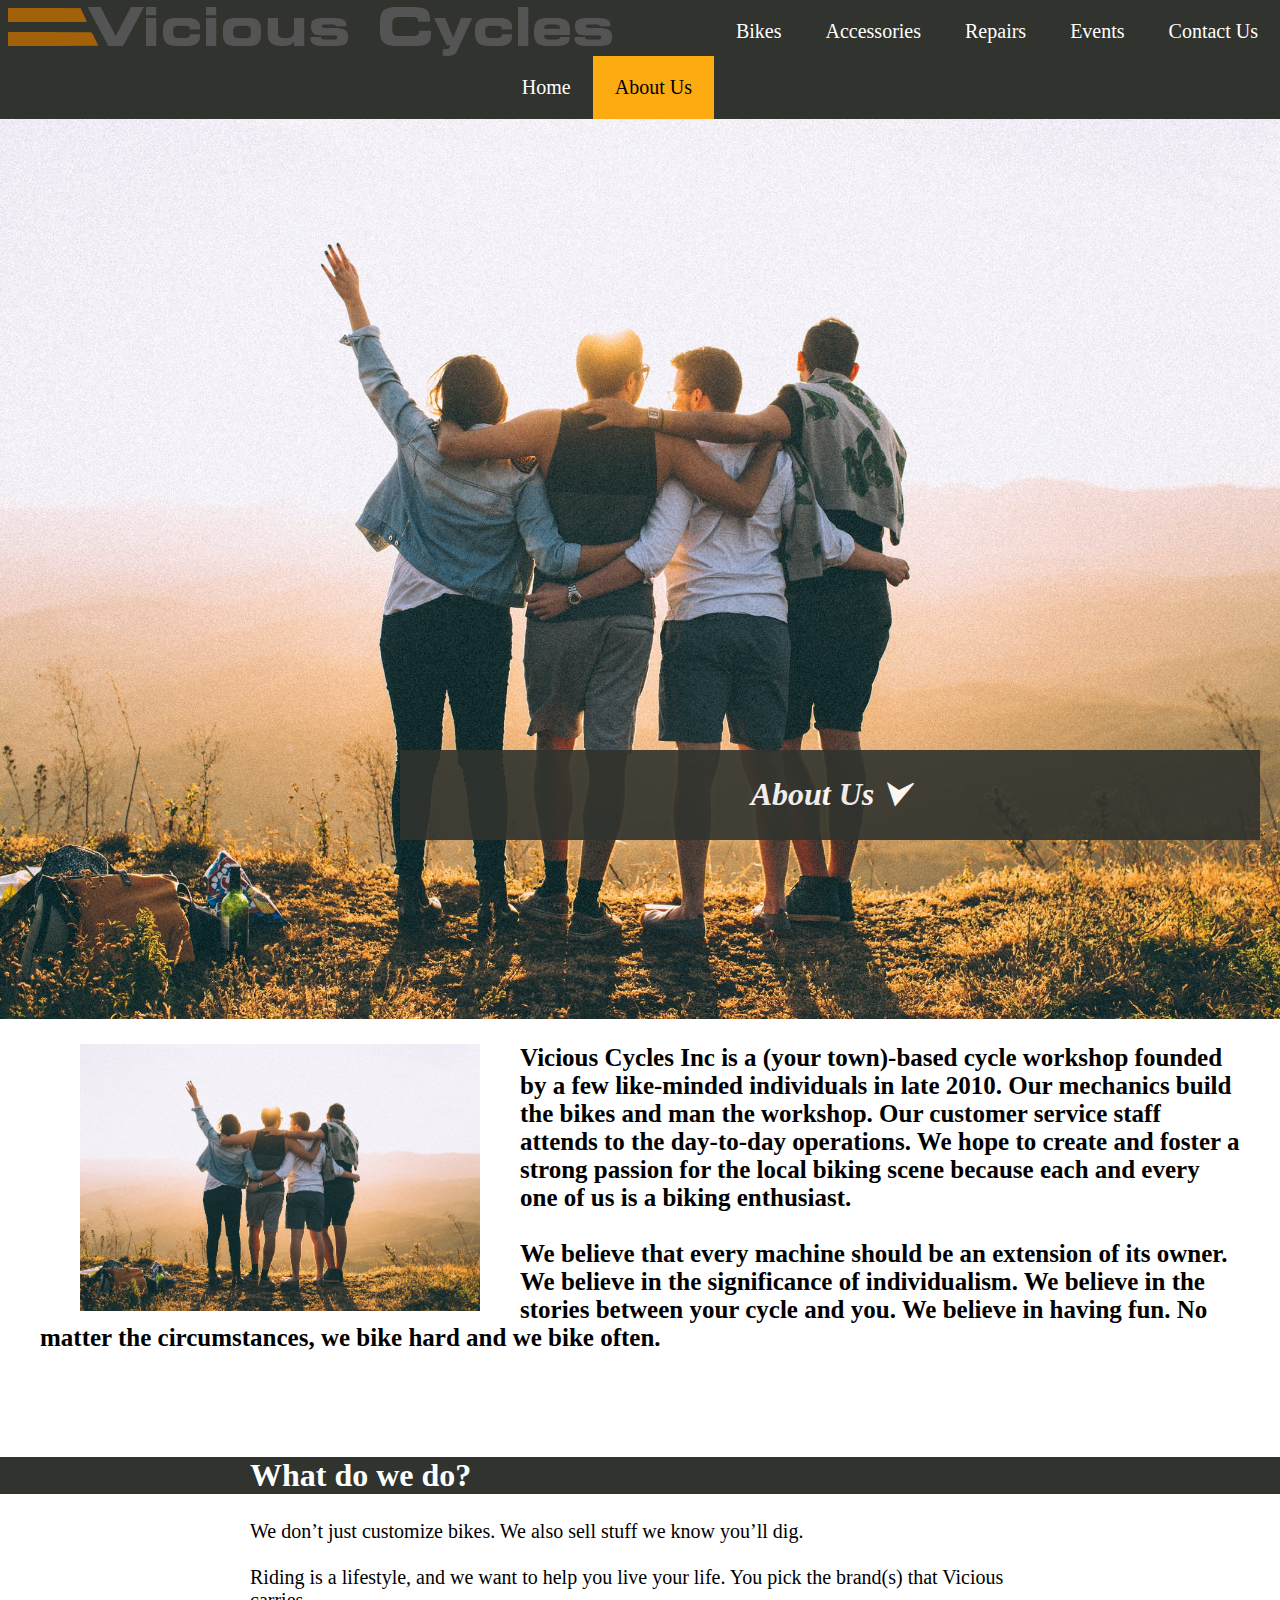
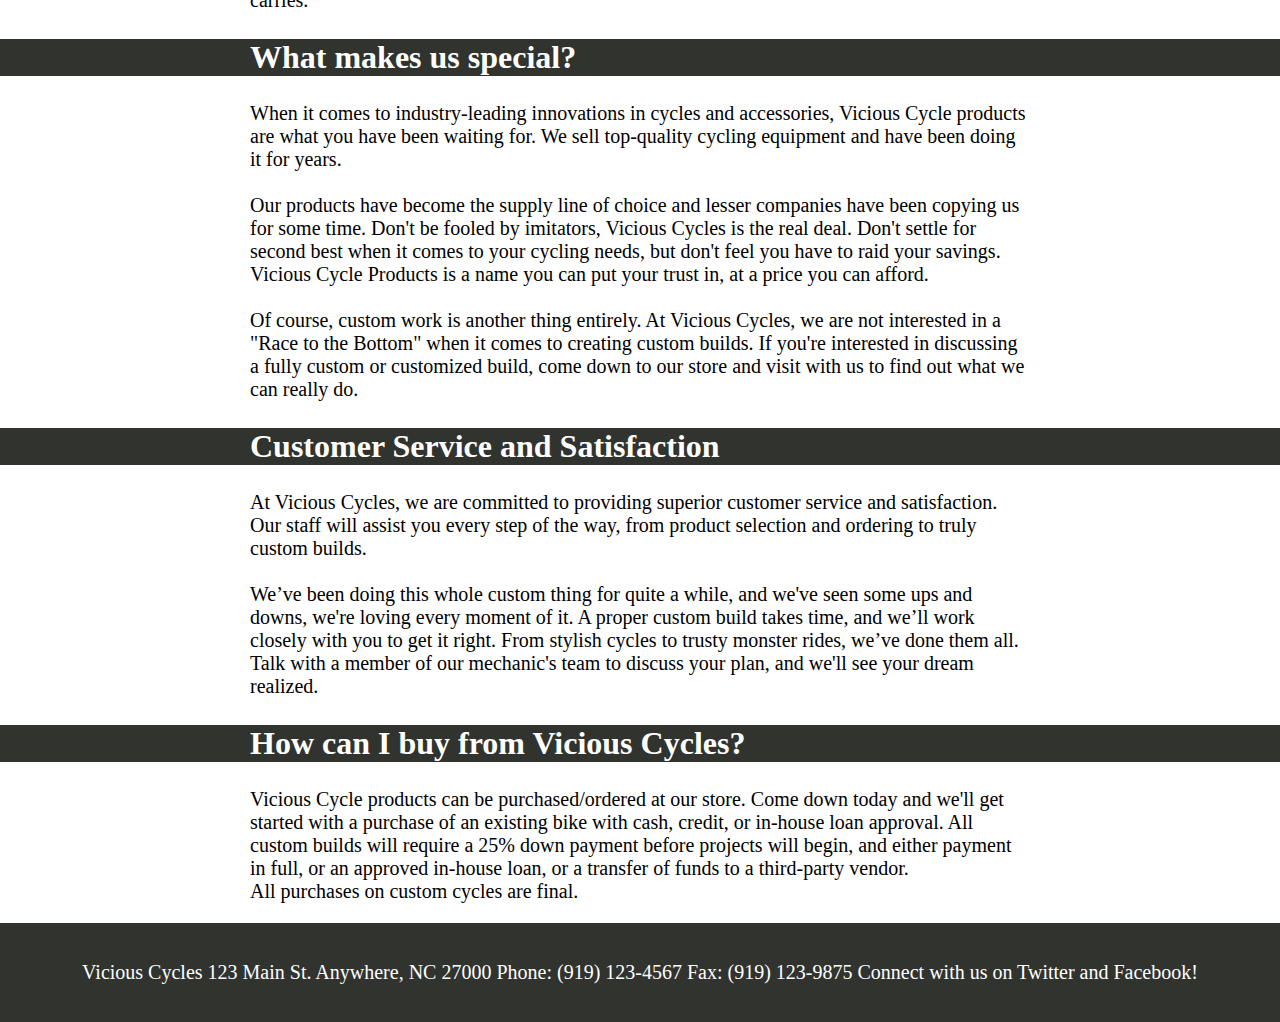
<file: pages/about.html>
<!DOCTYPE html>
<html lang="en-us">

<head>
    <title>Vicious Cycles</title>
    <meta charset="UTF-8">
    <meta name="Vicious Cycles"
        content="Vicious Cycles is a local store for bikers. Riding is a lifestyle, and we want to help you live your life.">
    <meta name="keywords" content="Cycling, Biking, Bikes">
    <meta name="author" content="Rachel">
    <meta name="viewport" content="width=device-width, initial-scale=1">
    <link rel="stylesheet" type="text/css" href="about.css" />
  
</head>

<body>
    
    <!--create top nav bar-->
    <div class="topnav">
        <img src="/images/Vicious-Cycle-Logo.png" class="logo" alt="Vicious Cycles Logo">       
        <a href="contact.html">Contact Us</a>
        <a href="events.html">Events</a>
        <a href="repairs.html">Repairs</a>
        <a href="accessories.html">Accessories</a>
        <a href="bikes.html">Bikes</a>
        <a class="active" href="about.html">About Us</a>
        <a href="/index.html">Home</a>
         
    </div>

    <div class="bg">
        <div class="text-overlay">
            <h2>About Us 	
                &#11167;
            </h2>
        </div>
    </div>

    <section>
        <article>
            <p id="main"> 
                <img src="/images/team1.jpg" id="team1" alt="4 members of team standing at top of mountain while sun sets">
                Vicious Cycles Inc is a (your town)-based cycle workshop founded by a few like-minded individuals in late 2010. Our mechanics build the bikes and man the workshop. 
                Our customer service staff attends to the day-to-day operations. We hope to create and foster a strong passion for the local biking scene because each and every 
                one of us is a biking enthusiast. <br/> <br/> We believe that every machine should be an extension of its owner. We believe in the significance of individualism. We believe
                in the stories between your cycle and you. We believe in having fun. No matter the circumstances, we bike hard and we bike often.
                <br/><br>
                
            </p>
        </article>
        <h2>What do we do?</h2>
        <article>
            <p>
                We don’t just customize bikes. We also sell stuff we know you’ll dig. <br/><br/>Riding is a lifestyle, 
                and we want to help you live your life. You pick the brand(s) that Vicious carries.
            </p>
        </article>

        <h2>What makes us special?</h2>
        <article>
            <p>
                When it comes to industry-leading innovations in cycles and accessories, Vicious Cycle products 
                are what you have been waiting for. We sell top-quality cycling equipment and have been doing it 
                for years. <br><br/>Our products have become the supply line of choice and lesser companies have been copying 
                us for some time. Don't be fooled by imitators, Vicious Cycles is the real deal. Don't settle for 
                second best when it comes to your cycling needs, but don't feel you have to raid your savings. Vicious 
                Cycle Products is a name you can put your trust in, at a price you can afford. <br><br/>Of course, custom work is 
                another thing entirely. At Vicious Cycles, we are not interested in a "Race to the Bottom" when it comes 
                to creating custom builds. If you're interested in discussing a fully custom or customized build, come down 
                to our store and visit with us to find out what we can really do.
            </p>
        </article>

        <h2>Customer Service and Satisfaction</h2>
        <article>
            <p>
                At Vicious Cycles, we are committed to providing superior customer service and satisfaction. 
                Our staff will assist you every step of the way, from product selection and ordering to truly custom builds.
                <br><br/>We’ve been doing this whole custom thing for quite a while, and we've seen some ups and downs, we're loving 
                every moment of it. A proper custom build takes time, and we’ll work closely with you to get it right. From 
                stylish cycles to trusty monster rides, we’ve done them all. Talk with a member of our mechanic's team to discuss 
                your plan, and we'll see your dream realized.               

            </p>
        </article>

        <h2>How can I buy from Vicious Cycles?</h2>
        <article>
            <p>
                Vicious Cycle products can be purchased/ordered at our store. Come down today and we'll get started with a purchase 
                of an existing bike with cash, credit, or in-house loan approval.
                All custom builds will require a 25% down payment before projects will begin, and either payment in full, 
                or an approved in-house loan, or a transfer of funds to a third-party vendor. <br>All purchases on custom cycles are final.            
            </p>
        </article>


    </section>    


    <footer>
        <p>
            Vicious Cycles
            123 Main St.
            Anywhere, NC 27000
            Phone: (919) 123-4567 Fax: (919) 123-9875
            Connect with us on Twitter and Facebook!
        </p>

    </footer>
</body>

</html>
</file>
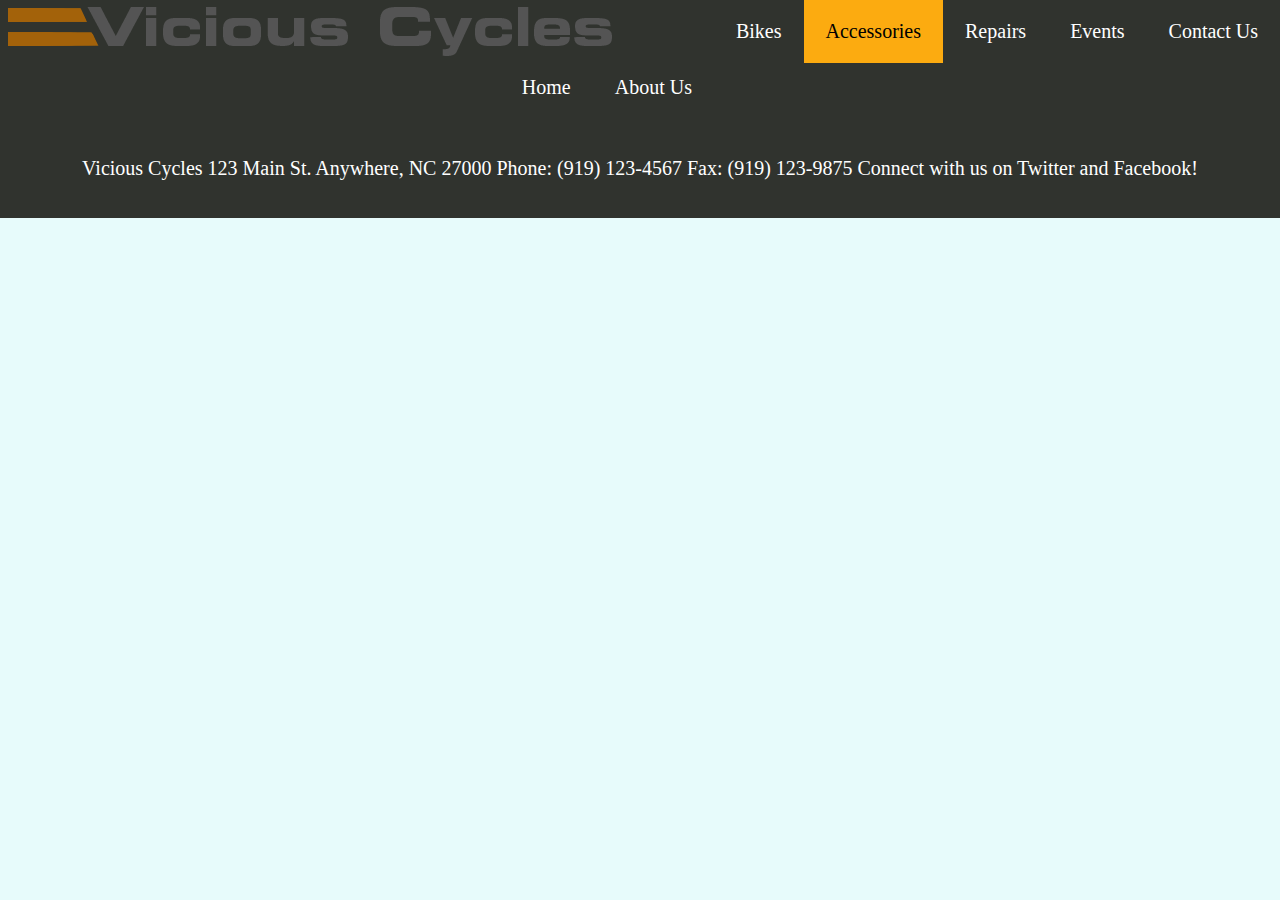
<file: pages/accessories.html>
<!DOCTYPE html>
<html lang="en-us">

<head>
    <title>Vicious Cycles</title>
    <meta charset="UTF-8">
    <meta name="Vicious Cycles"
        content="Vicious Cycles is a local store for bikers. Riding is a lifestyle, and we want to help you live your life.">
    <meta name="keywords" content="Cycling, Biking, Bikes">
    <meta name="author" content="Rachel">
    <meta name="viewport" content="width=device-width, initial-scale=1">
    <link rel="stylesheet" type="text/css" href="about.css" />
    <style>
        body {
            background-color: #E7FBFB;
        }

        body header h1{
            font-size: 4em;
            text-align: center;
            color: #010B5B;
        }
    </style>
</head>

<body>
    <!--create top nav bar-->
    <div class="topnav">
        <img src="/images/Vicious-Cycle-Logo.png" class="logo" alt="Vicious Cycles Logo">       
        <a href="contact.html">Contact Us</a>
        <a href="events.html">Events</a>
        <a href="repairs.html">Repairs</a>
        <a class="active" href="accessories.html">Accessories</a>
        <a href="bikes.html">Bikes</a>
        <a  href="about.html">About Us</a>
        <a href="/index.html">Home</a>
         
    </div>

    <!--body for page-->
    


    <footer>
        <p>
            Vicious Cycles
            123 Main St.
            Anywhere, NC 27000
            Phone: (919) 123-4567 Fax: (919) 123-9875
            Connect with us on Twitter and Facebook!
        </p>

    </footer>
</body>

</html>
</file>
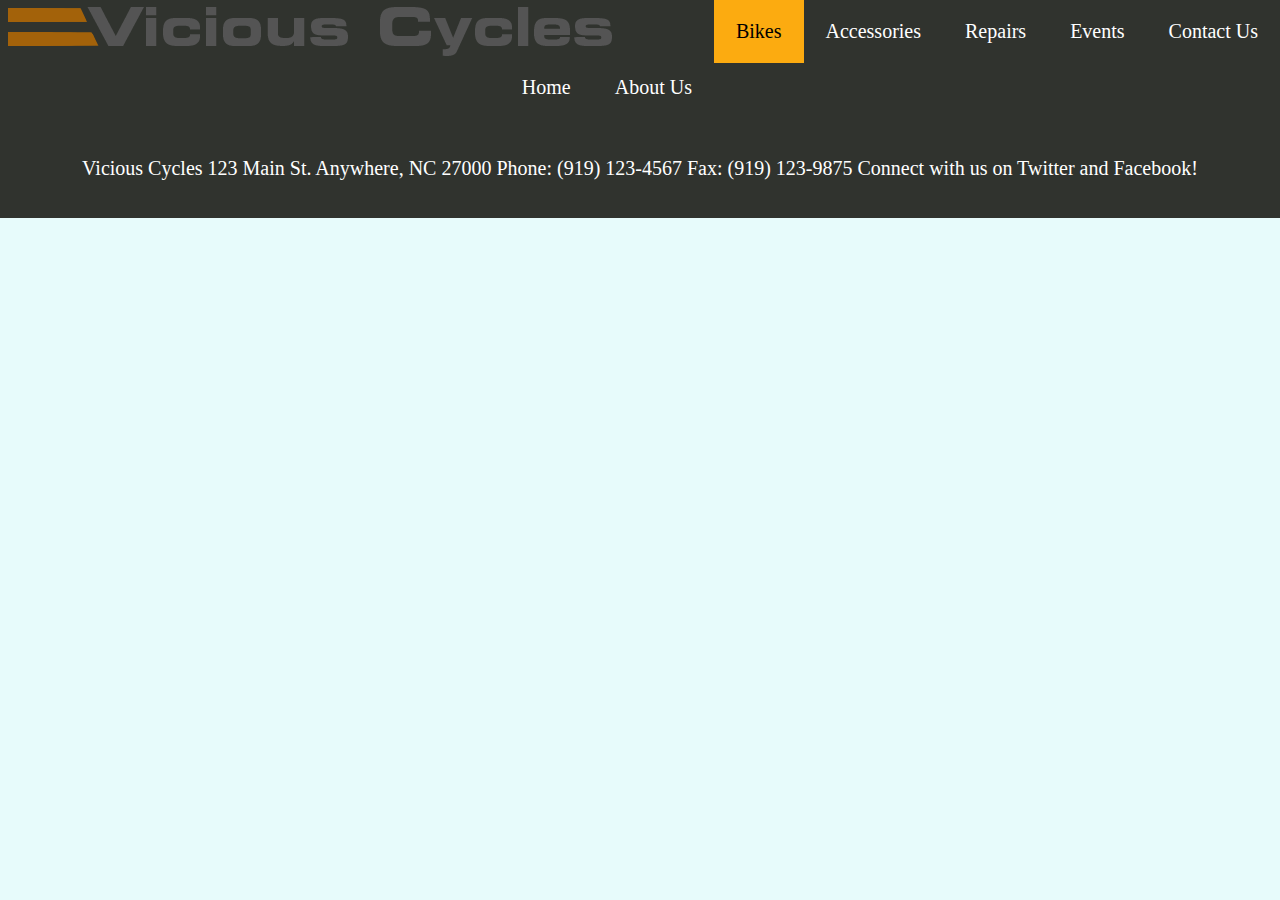
<file: pages/bikes.html>
<!DOCTYPE html>
<html lang="en-us">

<head>
    <title>Vicious Cycles</title>
    <meta charset="UTF-8">
    <meta name="Vicious Cycles"
        content="Vicious Cycles is a local store for bikers. Riding is a lifestyle, and we want to help you live your life.">
    <meta name="keywords" content="Cycling, Biking, Bikes">
    <meta name="author" content="Rachel">
    <meta name="viewport" content="width=device-width, initial-scale=1">
    <link rel="stylesheet" type="text/css" href="bikes.css" />
    <style>
        body {
            background-color: #E7FBFB;
        }

        body header h1{
            font-size: 4em;
            text-align: center;
            color: #010B5B;
        }
    </style>
</head>

<body>
    <!--create top nav bar-->
    <div class="topnav">
        <img src="/images/Vicious-Cycle-Logo.png" class="logo" alt="Vicious Cycles Logo">       
        <a href="contact.html">Contact Us</a>
        <a href="events.html">Events</a>
        <a href="repairs.html">Repairs</a>
        <a href="accessories.html">Accessories</a>
        <a class="active" href="bikes.html">Bikes</a>
        <a href="about.html">About Us</a>
        <a href="/index.html">Home</a>
    </div>

    <!--body for page-->
    


    <footer>
        <p>
            Vicious Cycles
            123 Main St.
            Anywhere, NC 27000
            Phone: (919) 123-4567 Fax: (919) 123-9875
            Connect with us on Twitter and Facebook!
        </p>

    </footer>
</body>

</html>
</file>
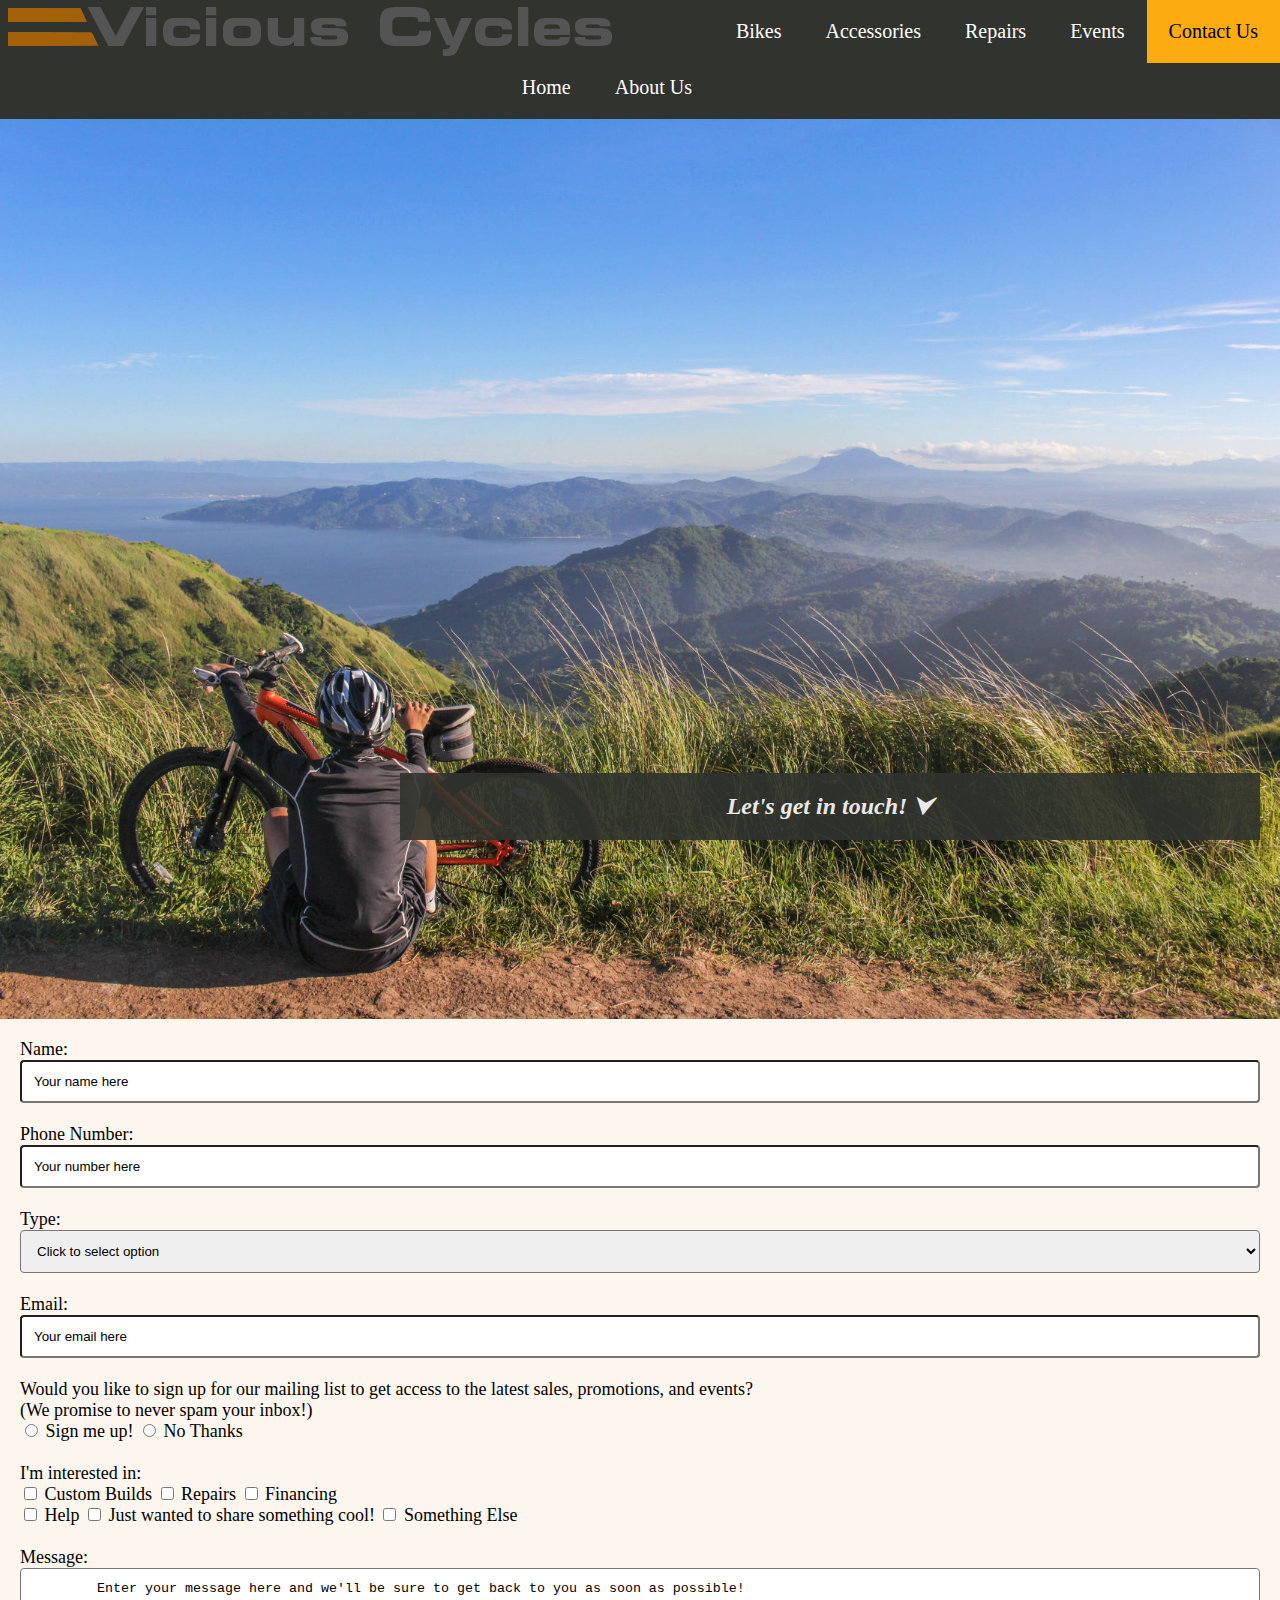
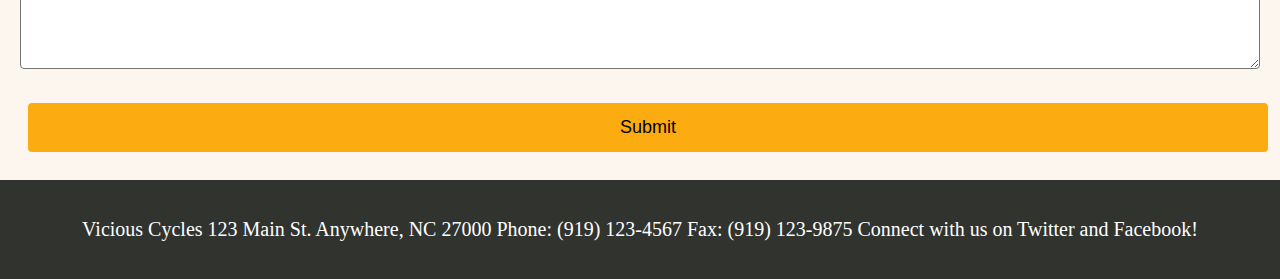
<file: pages/contact.html>
<!DOCTYPE html>
<html lang="en-us">

<head>
    <title>Vicious Cycles</title>
    <meta charset="UTF-8">
    <meta name="Vicious Cycles"
        content="Vicious Cycles is a local store for bikers. Riding is a lifestyle, and we want to help you live your life.">
    <meta name="keywords" content="Cycling, Biking, Bikes">
    <meta name="author" content="Rachel">
    <meta name="viewport" content="width=device-width, initial-scale=1">
    <link rel="stylesheet" type="text/css" href="contact.css" />
   
</head>

<body>
    <!--create top nav bar-->
    <div class="topnav">
        <img src="/images/Vicious-Cycle-Logo.png" class="logo" alt="Vicious Cycles Logo">       
        <a class="active" href="contact.html">Contact Us</a>
        <a href="events.html">Events</a>
        <a href="repairs.html">Repairs</a>
        <a href="accessories.html">Accessories</a>
        <a href="bikes.html">Bikes</a>
        <a href="about.html">About Us</a>
        <a href="/index.html">Home</a>
         
    </div>

    <div class="bg">
        <div class="text-overlay">
            <h2>Let's get in touch!	
                &#11167;
            </h2>
        </div>
    </div>

    <!--body for page-->
  

    <!-- form-->
    <form>
        <label for="name">Name:</label><br>
        <input type="text" id="name" name="name" value="Your name here"><br><br>

        <label for="phone">Phone Number:</label><br>
        <input type="text" id="phone" name="phone" value="Your number here"><br><br>

        <label for="phoneType">Type:</label>
        <select id="phoneType" name="phoneType">
            <option value="default">Click to select option</option>
            <option value="cell">Cell Phone</option>
            <option value="home">Home Phone</option>
            <option value="work">Work Phone</option>
        </select><br><br>

        <label for="email">Email:</label>
        <input type="email" id="email" name="email" value="Your email here"><br><br>

        <label for="promo">Would you like to sign up for our mailing list to get access to the latest sales, promotions, and events? <br>(We promise to never spam your inbox!)</label><br>
        <input type="radio" id="yes" value="yes" name="emailChoice">
        <label for="yes">Sign me up!</label>
        <input type="radio" id="no" value="no" name="emailChoice">
        <label for="no">No Thanks</label><br><br>

        <label for="checkbox">I'm interested in:</label><br>
        <input type="checkbox" id="interest1" name="custom" value="custom">
        <label for="custom">Custom Builds</label>
        <input type="checkbox" id="interest2" name="repairs" value="repairs">
        <label for="custom">Repairs</label>
        <input type="checkbox" id="interest3" name="financing" value="financing">
        <label for="custom">Financing</label><br>
        <input type="checkbox" id="interest4" name="help" value="help">
        <label for="custom">Help</label>
        <input type="checkbox" id="interest5" name="share" value="share">
        <label for="custom">Just wanted to share something cool!</label>
        <input type="checkbox" id="interest6" name="other" value="other">
        <label for="custom">Something Else</label><br><br>

        <label for="message">Message:</label><br>
        <textarea id="message" name="message" rows="5" cols="50">
        Enter your message here and we'll be sure to get back to you as soon as possible!
        </textarea><br><br>

        <input type="submit" value="Submit">

    </form>

    


    <footer>
        <p>
            Vicious Cycles
            123 Main St.
            Anywhere, NC 27000
            Phone: (919) 123-4567 Fax: (919) 123-9875
            Connect with us on Twitter and Facebook!
        </p>

    </footer>
</body>

</html>
</file>
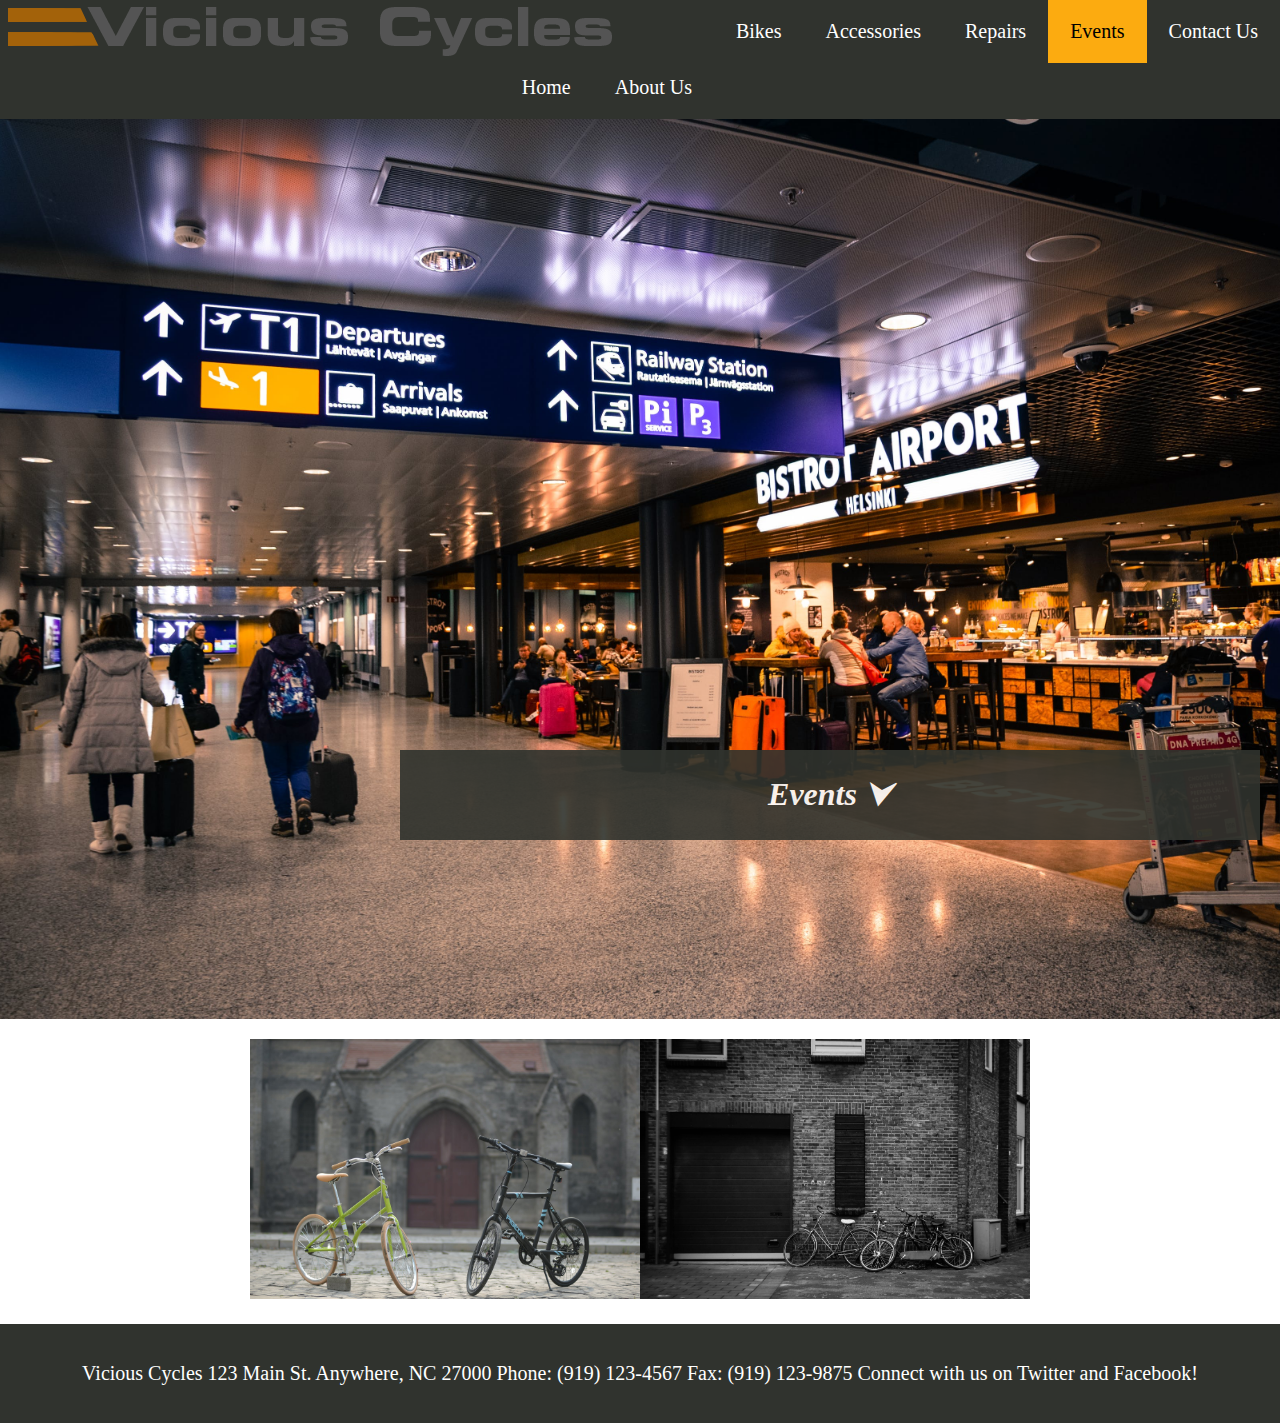
<file: pages/events.html>
<!DOCTYPE html>
<html lang="en-us">

<head>
    <title>Vicious Cycles</title>
    <meta charset="UTF-8">
    <meta name="Vicious Cycles"
        content="Vicious Cycles is a local store for bikers. Riding is a lifestyle, and we want to help you live your life.">
    <meta name="keywords" content="Cycling, Biking, Bikes">
    <meta name="author" content="Rachel">
    <meta name="viewport" content="width=device-width, initial-scale=1">
    <link rel="stylesheet" type="text/css" href="events.css" />
  
</head>

<body>
    <!--create top nav bar-->
    <div class="topnav">
        <img src="/images/Vicious-Cycle-Logo.png" class="logo" alt="Vicious Cycles Logo">       
        <a href="contact.html">Contact Us</a>
        <a class="active" href="events.html">Events</a>
        <a href="repairs.html">Repairs</a>
        <a href="accessories.html">Accessories</a>
        <a href="bikes.html">Bikes</a>
        <a href="about.html">About Us</a>
        <a href="/index.html">Home</a>
    </div>

    
    <div class="bg">
        <div class="text-overlay">
            <h2>Events	
                &#11167;
            </h2>
        </div>
    </div>

    <section>
        <article>
            <p>
                <img src="/images/bikes1.jpeg" id="bikes1" alt="one green bike and one black bike in front of stone building"><img src="/images/bikes2.jpeg" id="bikes2" alt="bikes in front of garage in greyscale">
                
            

            </p>
        </article>
    </section>
    


    <footer>
        <p>
            Vicious Cycles
            123 Main St.
            Anywhere, NC 27000
            Phone: (919) 123-4567 Fax: (919) 123-9875
            Connect with us on Twitter and Facebook!
        </p>

    </footer>
</body>

</html>
</file>
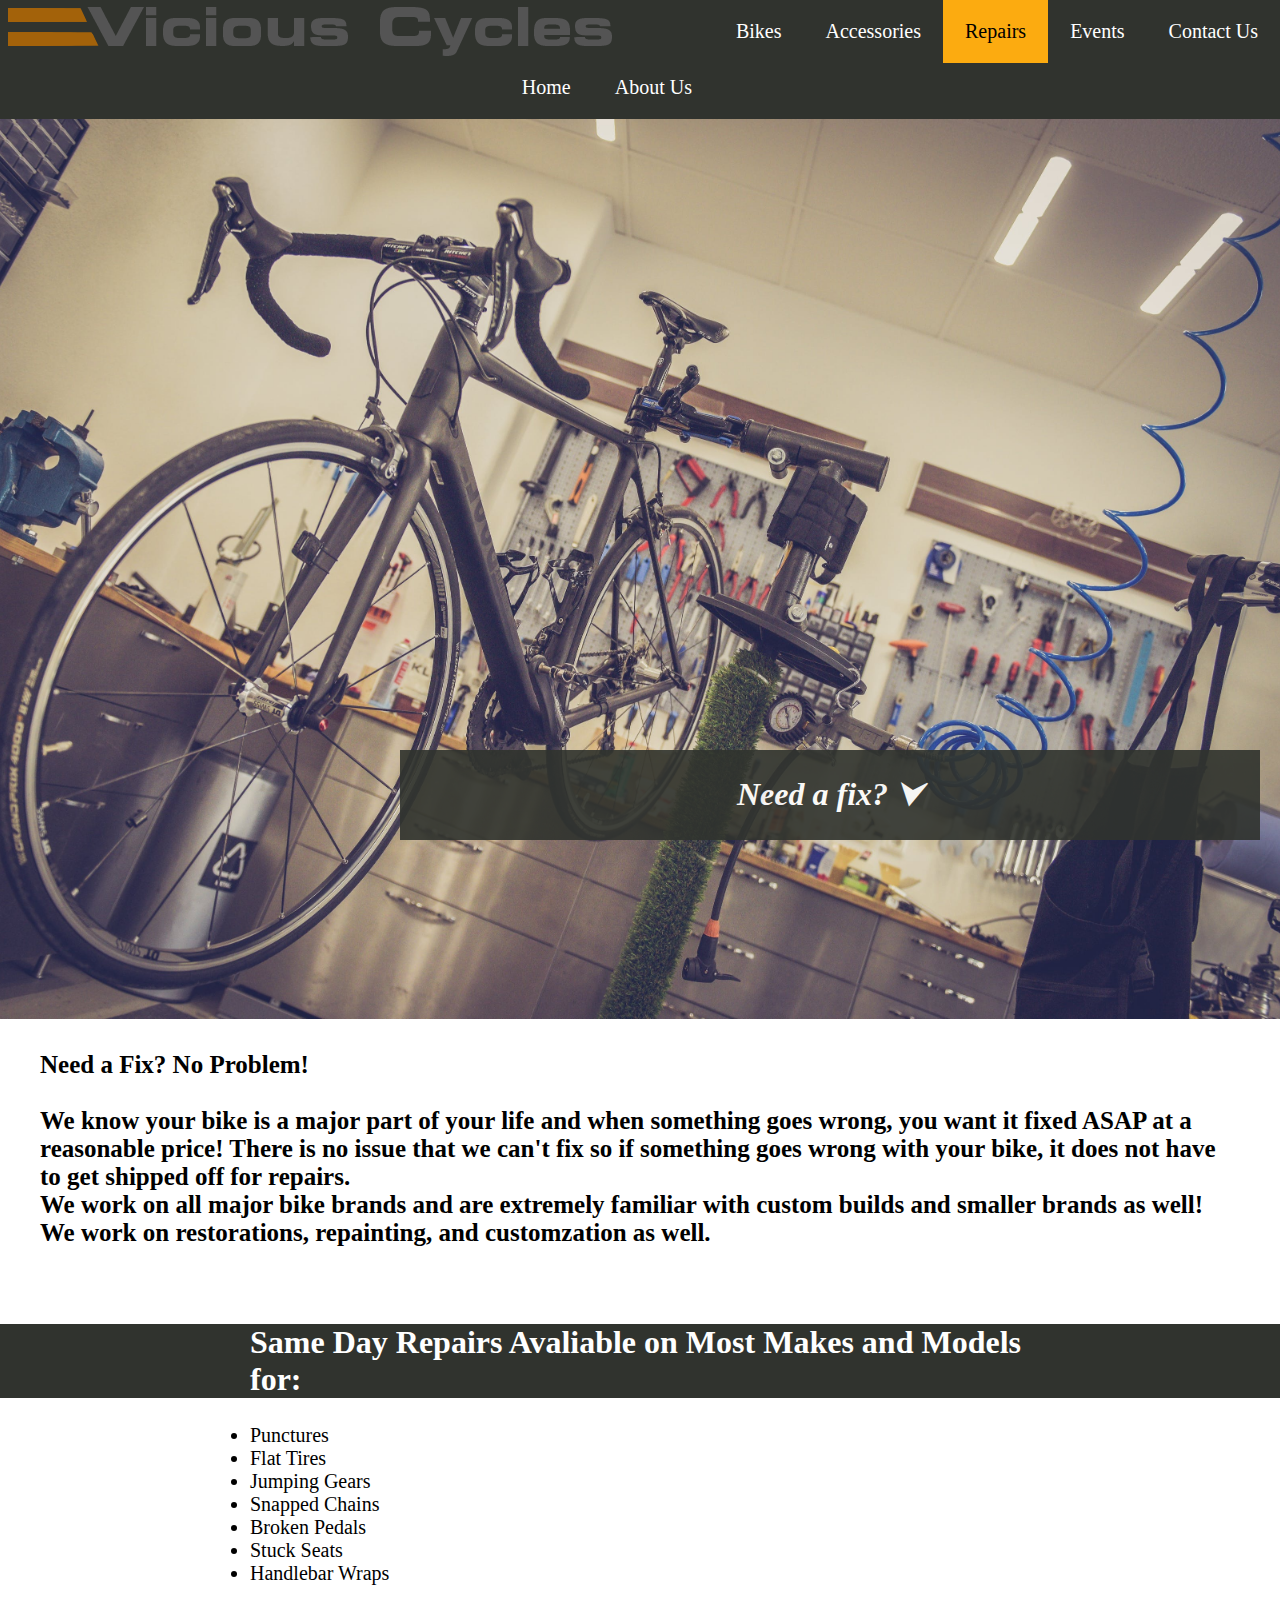
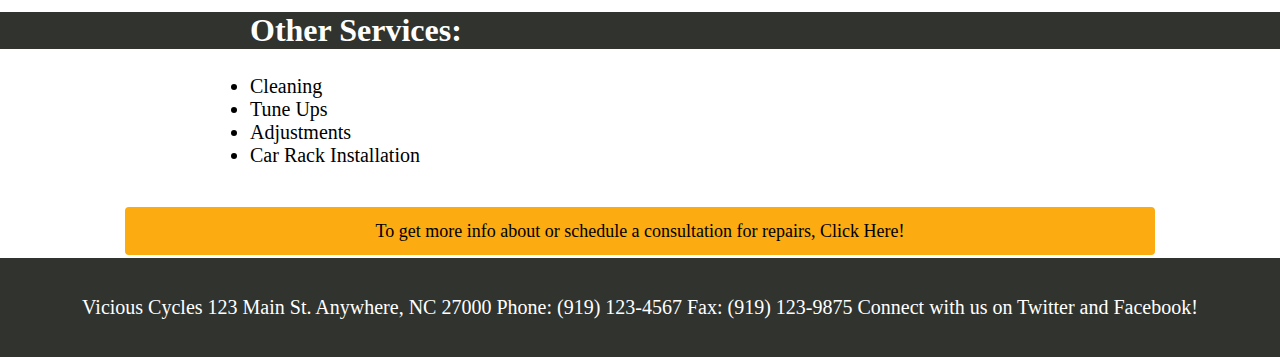
<file: pages/repairs.html>
<!DOCTYPE html>
<html lang="en-us">

<head>
    <title>Vicious Cycles</title>
    <meta charset="UTF-8">
    <meta name="Vicious Cycles"
        content="Vicious Cycles is a local store for bikers. Riding is a lifestyle, and we want to help you live your life.">
    <meta name="keywords" content="Cycling, Biking, Bikes">
    <meta name="author" content="Rachel">
    <meta name="viewport" content="width=device-width, initial-scale=1">
    <link rel="stylesheet" type="text/css" href="repairs.css" />

</head>



<body>
    <!--create top nav bar-->
    <div class="topnav">
        <img src="/images/Vicious-Cycle-Logo.png" class="logo" alt="Vicious Cycles Logo">       
        <a href="contact.html">Contact Us</a>
        <a href="events.html">Events</a>
        <a class="active" href="repairs.html">Repairs</a>
        <a href="accessories.html">Accessories</a>
        <a href="bikes.html">Bikes</a>
        <a href="about.html">About Us</a>
        <a href="/index.html">Home</a>
    </div>

    
    <div class="bg">
        <div class="text-overlay">
            <h2>Need a fix?
                &#11167;
            </h2>
        </div>
    </div>

    <h1></h1>
    <section>
        <article>
            <p id="main">
            Need a Fix? No Problem!<br><br>

            We know your bike is a major part of your life and when something goes wrong, you want it fixed ASAP at a reasonable price!
            There is no issue that we can't fix so if something goes wrong with your bike, it does not have to get shipped off for repairs. <br>
            We work on all major bike brands and are extremely familiar with custom builds and smaller brands as well! <br>
            We work on restorations, repainting, and customzation as well. <br>
            </p>
        </article>

        <h2>Same Day Repairs Avaliable on Most Makes and Models for:</h2>
        <ul>
            <li>Punctures</li>
            <li>Flat Tires</li>
            <li>Jumping Gears</li>
            <li>Snapped Chains</li>
            <li>Broken Pedals</li>
            <li>Stuck Seats</li>
            <li>Handlebar Wraps</li>
        </ul>

        <h2>Other Services:</h2>
        <ul>
            <li>Cleaning</li>
            <li>Tune Ups</li>
            <li>Adjustments</li>
            <li>Car Rack Installation</li>
        </ul><br>
        <p>
            <div class="buttonHolder">
                <a href="/pages/contact.html" class="button">To get more info about or schedule a consultation for repairs, Click Here!</a>
            </div>
        </p>
    </section>
    
    


    <footer>
        <p>
            Vicious Cycles
            123 Main St.
            Anywhere, NC 27000
            Phone: (919) 123-4567 Fax: (919) 123-9875
            Connect with us on Twitter and Facebook!
        </p>

    </footer>
</body>

</html>
</file>
<file: pages/about.css>
/* css for pages outline*/

body, html {
    height: 100%;
    margin: 0;
    font-family: 
  }

  .bg {
    background-image: url("/images/team1.jpg");
    height: 100%; 
    background-position: center;
    background-repeat: no-repeat;
    background-size: cover;
    background-color:blanchedalmond;
  }

  /*navbar*/
  .topnav {
      overflow: hidden;
      background-color: #30332E;     
  }

  /*fix for responsiveness */
  .topnav img{
      vertical-align: top;
  }

  .topnav a{
      float: right;
      color: white;
      padding: 20px 22px;
      text-align: center;
      font-size: 20px;
      text-decoration: none;
  }

.topnav a:hover{
    background-color: #C4921C;
    color: black;
}

.topnav a.active{
  background-color: #FCAB10;
  color:black;}

.text-overlay {
    position: absolute;
    color:#FFFBFC;
    font-style: italic;
    text-align: center;
    background-color: #30332E;
    opacity: 90%;
    bottom: 60px;
    right: 20px;
    left: 400px;
    padding-left: 30px;
    padding-right: 30px;
}  

body h1 {
    font-size: 3em;
    padding-left: 20px;
}

body h2 {
    font-size: 2em;
    padding-left: 20px;
    padding-right: 20px;
    clear:left;
    color: white;
    background-color: #30332E;
    padding-left: 250px;
    padding-right: 250px;
    
}

body section article p {
    padding-left: 250px;
    padding-right: 250px;
    font-size: 20px;
    clear: left;  
       
}

#main{
    padding-left: 40px;
    padding-right: 40px;
    font-size: 25px; 
    padding-bottom: 50px;
    font-weight: bold;
   
}

body section article p img#team1{
    width: 400px;
    padding-left: 40px;
    float: left;
    padding-right: 40px;
}

body section article p img#team2{
    width: 400px;
    padding-left: 40px;
    
}


footer {
    overflow: hidden;
    color: white;
    padding: 18px 20px;
    text-align: center;
    font-size: 20px;
    background-color: #30332E;     
}
</file>
<file: pages/bikes.css>
/* css for pages outline*/

body, html {
    height: 100%;
    margin: 0;
  }

  /*navbar*/
  .topnav {
      overflow: hidden;
      background-color: #30332E;     
  }

  /*fix for responsiveness */
  .topnav img{
      vertical-align: top;
  }

  .topnav a{
      float: right;
      color: white;
      padding: 20px 22px;
      text-align: center;
      font-size: 20px;
      text-decoration: none;
  }

.topnav a:hover{
    background-color: #C4921C;
    color: black;
}

.topnav a.active{
  background-color: #FCAB10;
  color:black;}


footer {
    overflow: hidden;
    color: white;
    padding: 18px 20px;
    text-align: center;
    font-size: 20px;
    background-color: #30332E;     
}
</file>
<file: pages/contact.css>
/* css for pages outline*/

body, html {
    height: 100%;
    margin: 0;
    font-family: 
  }

  .bg {
    background-image: url("/images/cycling2.jpeg");
    height: 100%; 
    background-position: center;
    background-repeat: no-repeat;
    background-size: cover;
    background-color: blanchedalmond;
  }

  /*navbar*/
  .topnav {
      overflow: hidden;
      background-color: #30332E;     
  }

  /*fix for responsiveness */
  .topnav img{
      vertical-align: top;
  }

  .topnav a{
      float: right;
      color: white;
      padding: 20px 22px;
      text-align: center;
      font-size: 20px;
      text-decoration: none;
  }

.topnav a:hover{
    background-color: #C4921C;
    color: black;
}

.topnav a.active{
  background-color: #FCAB10;
  color:black;}


  .text-overlay {
    position: absolute;
    color:#FFFBFC;
    font-style: italic;
    text-align: center;
    background-color: #30332E;
    opacity: 90%;
    bottom: 60px;
    right: 20px;
    left: 400px;
    padding-left: 30px;
    padding-right: 30px;
}  

input[type=text], select, textarea{
    width: 100%;
    padding: 12px;
    display: inline-block;
    border: 1 px solid #ccc;
    border-radius: 4px;
    box-sizing: border-box;
    resize: vertical;
}

input[type=email]{
    width: 100%;
    padding: 12px;
    display: inline-block;
    border: 1 px solid #ccc;
    border-radius: 4px;
    box-sizing: border-box;
    resize: vertical;
}

input[type=submit]{
    width: 100%;
    background-color: #FCAB10;
    padding: 14px 20px;
    margin: 8px;
    border: 5px;
    border-radius: 4px;
    cursor: pointer;
    font-size: large;
}

input[type=submit]:hover {
    background-color: #C4921C;
}

form {
    border-radius: 5 px;
    background-color: #FCF6EE;
    padding: 20px;
    font-size: large;
}

footer {
    overflow: hidden;
    color: white;
    padding: 18px 20px;
    text-align: center;
    font-size: 20px;
    background-color: #30332E;     
}
</file>
<file: pages/events.css>
/* css for pages outline*/

body, html {
    height: 100%;
    margin: 0;
  }

  
.bg {
    background-image: url("/images/events.jpeg");
    height: 100%; 
    background-position: center;
    background-repeat: no-repeat;
    background-size: cover;
    background-color: blanchedalmond;
  }

  /*navbar*/
  .topnav {
      overflow: hidden;
      background-color: #30332E;     
  }

  /*fix for responsiveness */
  .topnav img{
      vertical-align: top;
  }

  .topnav a{
      float: right;
      color: white;
      padding: 20px 22px;
      text-align: center;
      font-size: 20px;
      text-decoration: none;
  }

.topnav a:hover{
    background-color: #C4921C;
    color: black;
}

.topnav a.active{
  background-color: #FCAB10;
  color:black;}

.text-overlay {
    position: absolute;
    color:#FFFBFC;
    font-style: italic;
    text-align: center;
    background-color: #30332E;
    opacity: 90%;
    bottom: 60px;
    right: 20px;
    left: 400px;
    padding-left: 30px;
    padding-right: 30px;
}  

body h1 {
    font-size: 3em;
    padding-left: 20px;
}

body h2 {
    font-size: 2em;
    padding-left: 20px;
    padding-right: 20px;
    clear:left;
    color: white;
    background-color: #30332E;
    padding-left: 250px;
    padding-right: 250px;
    
}

body section article p {
    padding-left: 250px;
    padding-right: 250px;
    font-size: 20px;
    clear: left;  
       
}

#main{
    padding-left: 40px;
    padding-right: 40px;
    font-size: 25px; 
    padding-bottom: 50px;
    font-weight: bold;
   
}

body section article p img#bikes1{
    width: 50%;
    
    
}

body section article p img#bikes2{
    width: 50%;
    
}


footer {
    overflow: hidden;
    color: white;
    padding: 18px 20px;
    text-align: center;
    font-size: 20px;
    background-color: #30332E;     
}
</file>
<file: pages/repairs.css>
/* css for pages outline*/

body, html {
    height: 100%;
    margin: 0;
  }

.bg {
    background-image: url("/images/repair1.jpeg");
    height: 100%; 
    background-position: center;
    background-repeat: no-repeat;
    background-size: cover;
    background-color: blanchedalmond;
  }

  /*navbar*/
.topnav {
      overflow: hidden;
      background-color: #30332E;     
  }

  /*fix for responsiveness */
  .topnav img{
      vertical-align: top;
  }

.topnav a{
      float: right;
      color: white;
      padding: 20px 22px;
      text-align: center;
      font-size: 20px;
      text-decoration: none;
  }

.topnav a:hover{
    background-color: #C4921C;
    color: black;
}

.topnav a.active{
  background-color: #FCAB10;
  color:black;}

  .text-overlay {
    position: absolute;
    color:#FFFBFC;
    font-style: italic;
    text-align: center;
    background-color: #30332E;
    opacity: 90%;
    bottom: 60px;
    right: 20px;
    left: 400px;
    padding-left: 30px;
    padding-right: 30px;
}  


body h1 {
    font-size: 3em;
    padding-left: 20px;
}

body h2 {
    font-size: 2em;
    padding-left: 20px;
    padding-right: 20px;
    clear:left;
    color: white;
    background-color: #30332E;
    padding-left: 250px;
    padding-right: 250px;
    
}

body section article p {
    padding-left: 250px;
    padding-right: 250px;
    font-size: 20px;
    clear: left;  
       
}

#main{
    padding-left: 40px;
    padding-right: 40px;
    font-size: 25px; 
    padding-bottom: 50px;
    font-weight: bold;
   
}

ul{
    padding-left: 250px;
    padding-right: 250px;
    font-size: 20px;
    clear: left;  

}

.button {
    width: 100%;
    background-color: #FCAB10;
    padding: 14px 20px;
    padding-left: 250px;
    padding-right: 250px;
    margin: 8px;
    border: 5px;
    border-radius: 4px;
    cursor: pointer;
    font-size: large;
    text-decoration: none;
    color:black;
}

.button:hover {
    background-color: #C4921C;
}

.buttonHolder{
    text-align: center;
}


footer {
    overflow: hidden;
    color: white;
    padding: 18px 20px;
    text-align: center;
    font-size: 20px;
    background-color: #30332E;     
}
</file>
